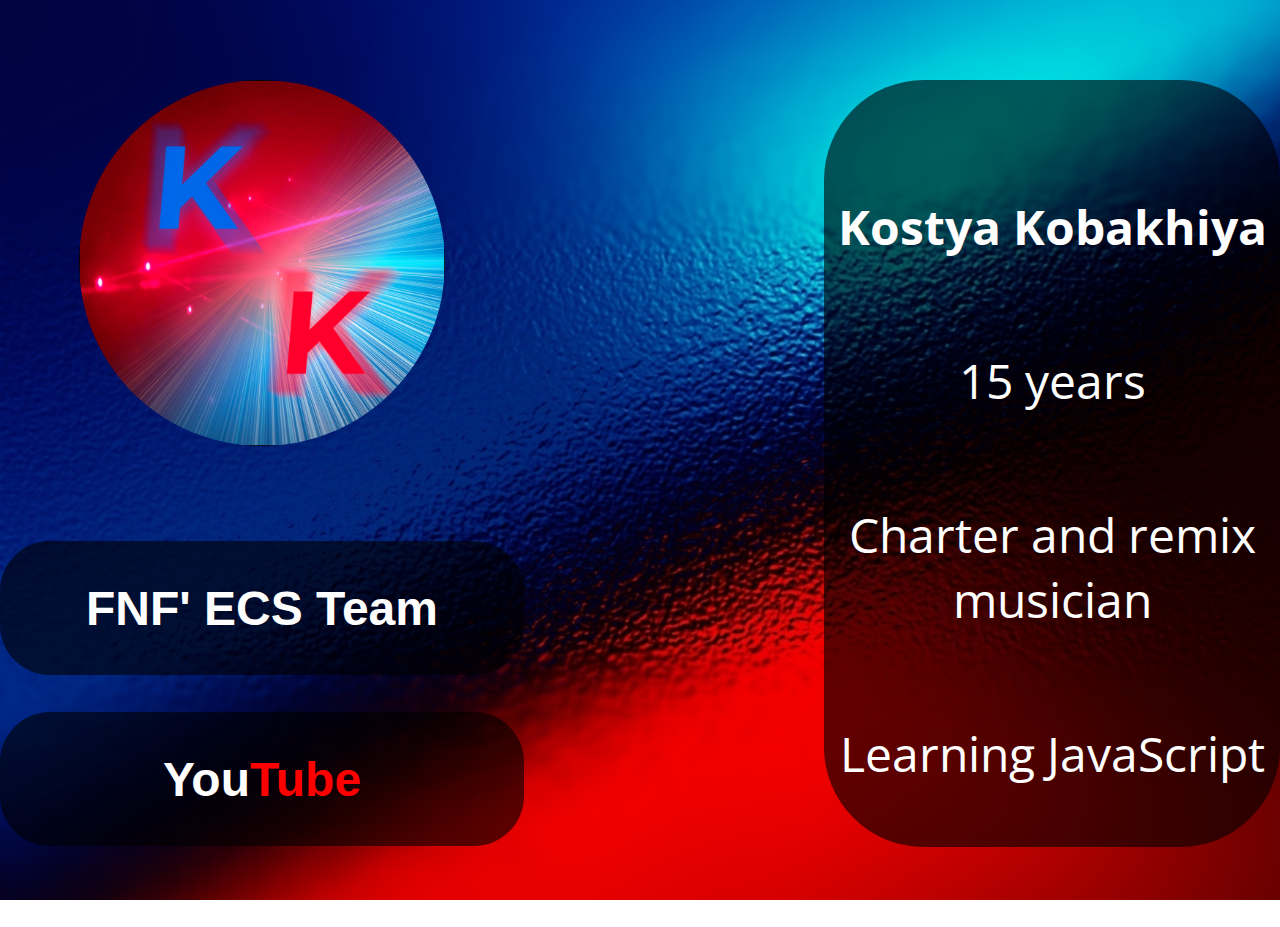
<file: index.html>
<!DOCTYPE html>
<html lang="en">
<head>
    <meta charset="UTF-8">
    <meta name="viewport" content="width=device-width, initial-scale=1.0">
    <title>About me</title>
    <link rel="stylesheet" href="/css/norm.css">
    <link rel="stylesheet" href="/css/main.css">
    <script src="/js/main.js" defer></script>
</head>
<body>
    <header>
        <div class="cont">
            <div class="center">
                <div class="imgs">
                    <img src="/img/KK_V5.png" alt="">
                    <div class="buttons">
                        <button class="ECS_button">FNF' ECS Team</button>
                        <a class="link_a" href="https://www.youtube.com/@kostyakobakhiya">
                            <button class="YouTube_button">You<span>Tube</span></button>
                        </a>
                    </div>
                </div>
                <div class="text">
                    <div class="idk">
                        <ul>
                            <li>
                                <p class="KK_p">Kostya Kobakhiya</p>
                                <p>15 years</p>
                                <p>Charter and remix musician</p>
                                <p>Learning JavaScript</p>
                            </li>
                        </ul>
                    </div>
                </div>
            </div>
        </div>
    </header>
</body>
</html>
</file>
<file: css/norm.css>
html, body, div, span, applet, object, iframe,
h1, h2, h3, h4, h5, h6, p, blockquote, pre,
a, abbr, acronym, address, big, cite, code,
del, dfn, em, img, ins, kbd, q, s, samp,
small, strike, strong, sub, sup, tt, var,
b, u, i, center,
dl, dt, dd, ol, ul, li,
fieldset, form, label, legend,
table, caption, tbody, tfoot, thead, tr, th, td,
article, aside, canvas, details, embed,
figure, figcaption, footer, header, hgroup,
menu, nav, output, ruby, section, summary,
time, mark, audio, video {
    margin: 0;
    padding: 0;
    border: 0;
    vertical-align: baseline;
}
/* HTML5 display-role reset for older browsers */
article, aside, details, figcaption, figure,
footer, header, hgroup, menu, nav, section {
    display: block;
}
ol, ul {
    list-style: none;
}
blockquote, q {
    quotes: none;
}
blockquote:before, blockquote:after,
q:before, q:after {
    content: '';
    content: none;
}
table {
    border-collapse: collapse;
    border-spacing: 0;
}
</file>
<file: css/main.css>
@import url('https://fonts.googleapis.com/css2?family=Open+Sans:ital,wght@0,300..800;1,300..800&display=swap');
header{
    background-image: url(/img/background.png);
    background-size: cover;
    height: 100vh;
    font-family: "Open Sans", sans-serif;
}
img{
    border-radius: 250px;
    height: 366px;
}
.center{
    display: flex;
    gap: 300px;
    justify-content: center; 
}
.cont{
    padding: 80px 0;
}
.text{
    background-color: rgba(0, 0, 0, 0.6);
    width: 782px;
    height: 767px;
    border-radius: 100px;
    text-align: center;
}
li{
    display: flex;
    flex-direction: column;
    row-gap: 89px;
    margin-top: 114px;
}
p{
    font-size: 48px;
    color: white;
}
.KK_p{
    font-weight: 700;
}
.ECS_button, .YouTube_button{
    width: 524px;
    height: 134px;
    font-size: 48px;
    font-weight: 800;
    color: white;
    background-color: rgba(0, 0, 0, 0.6);
    border: none;
    border-radius: 50px;
}
span{
    color: red;
}
.buttons{
    margin-top: 90px;
    display: flex;
    flex-direction: column;
    row-gap: 37px;
}
.imgs{
    text-align: center;
}
.YouTube_button:hover{
    font-size: 55px;
    transition: all 0.3s ease-in-out;
}
.ECS_button:hover{
    font-size: 55px;
    transition: all 0.3s ease-in-out;
}
</file>
